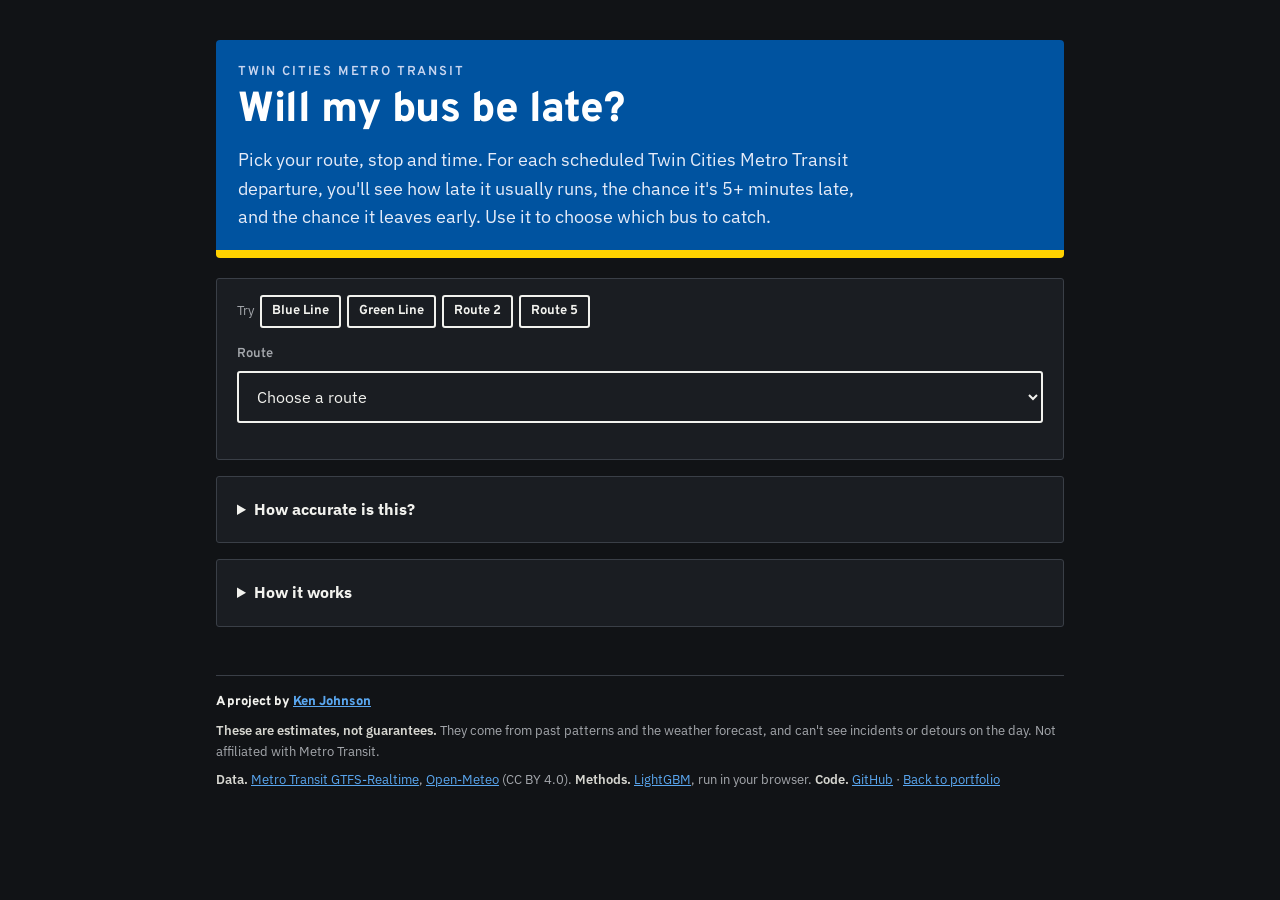
<file: docs/index.html>
<!doctype html>
<html lang="en">
<head>
  <meta charset="utf-8">
  <meta name="viewport" content="width=device-width, initial-scale=1">
  <title>Will My Bus Be Late?</title>
  <meta name="description" content="Pick your Metro Transit route, stop and time to see how likely each departure is to run late or leave early, from a model trained on Metro Transit's own live feed.">
  <link rel="icon" href="data:image/svg+xml,<svg xmlns=%22http://www.w3.org/2000/svg%22 viewBox=%220 0 100 100%22><text y=%22.9em%22 font-size=%2290%22>🚌</text></svg>">
  <link rel="preconnect" href="https://fonts.googleapis.com">
  <link href="https://fonts.googleapis.com/css2?family=IBM+Plex+Sans:wght@400;500;600;700&family=Overpass:wght@400;700;800&display=swap" rel="stylesheet">
  <link rel="stylesheet" href="style.css?v=6">
</head>
<body>
  <main>
    <header>
      <div class="eyebrow">Twin Cities Metro Transit</div>
      <h1>Will my bus be late?</h1>
      <p class="lede">Pick your route, stop and time. For each scheduled Twin Cities Metro Transit departure, you'll see how late it usually runs, the chance it's 5+ minutes late, and the chance it leaves early. Use it to choose which bus to catch.</p>
    </header>

    <div id="notice" class="notice" hidden></div>

    <section id="saved-wrap" hidden>
      <h2 class="label">My trips</h2>
      <div id="saved" class="chips"></div>
    </section>

    <section class="card" id="picker">
      <div class="quick" id="quick">Try
        <button type="button" data-route="901">Blue Line</button>
        <button type="button" data-route="902">Green Line</button>
        <button type="button" data-route="2">Route 2</button>
        <button type="button" data-route="5">Route 5</button>
      </div>
      <div class="field">
        <label for="route">Route</label>
        <select id="route"><option value="">Loading routes…</option></select>
      </div>
      <div class="field" id="dir-field" hidden>
        <span class="label" id="dir-label">Direction</span>
        <div id="dirs" class="seg" role="radiogroup" aria-labelledby="dir-label"></div>
      </div>
      <div class="field" id="stop-field" hidden>
        <label for="stop">Your stop</label>
        <select id="stop"></select>
      </div>
      <div class="row" id="when-field" hidden>
        <div class="field">
          <label for="day">Day</label>
          <select id="day"></select>
        </div>
        <div class="field">
          <label for="time">Around</label>
          <input type="time" id="time" step="300">
        </div>
      </div>
    </section>

    <section id="results" hidden>
      <div class="results-head">
        <h2 id="results-title"></h2>
        <button id="save" class="ghost" type="button">☆ Save trip</button>
      </div>
      <p id="tip" class="tip" hidden></p>
      <ol id="deps" class="deps"></ol>
      <button id="more" class="ghost" type="button">Show the whole day</button>
      <p class="small muted">These are planning estimates from past patterns and the weather forecast. For where your bus is right now, use <a href="https://gopher-x-metro.github.io/">Gopher X Metro</a> or <a href="https://www.metrotransit.org/nextrip">Metro Transit NexTrip</a>.</p>
    </section>

    <details class="card" id="accuracy" hidden>
      <summary><b>How accurate is this?</b></summary>
      <p id="bt-text"></p>
      <div class="tablewrap"><table id="bt"></table></div>
      <h3>Checked every day</h3>
      <p class="small muted">Each day, the model the site was serving is scored on the departures it predicted. It had never seen them.</p>
      <div class="tablewrap"><table id="live"></table></div>
    </details>

    <details class="card">
      <summary><b>How it works</b></summary>
      <ul>
        <li><b>Data.</b> Every 15 minutes, a GitHub Action reads Metro Transit's <a href="https://svc.metrotransit.org/">GTFS-Realtime trip updates</a>. It records how far ahead of or behind schedule every active bus and train is at its next stop, and matches each one to the published schedule.</li>
        <li><b>What it predicts.</b> For each scheduled departure at your stop, three things:
          <ul>
            <li>the typical (median) delay;</li>
            <li>the chance it's 5 or more minutes late;</li>
            <li>the chance it leaves 1 or more minutes early.</li>
          </ul>
        </li>
        <li><b>What it knows.</b>
          <ul>
            <li>How late that exact scheduled trip, your stop and the route have run before. A trip needs about 20 observations before its own history outweighs its route's.</li>
            <li>How far along the route your stop is.</li>
            <li>The time of day and day of week, and holidays.</li>
            <li>How the route has run this past week.</li>
            <li>The hourly <a href="https://open-meteo.com/">weather forecast</a> (temperature, rain, snow, wind).</li>
          </ul>
        </li>
        <li><b>Model.</b> Gradient-boosted trees (LightGBM), retrained every morning. The model runs in your browser.</li>
      </ul>
      <p class="muted small" id="updated"></p>
    </details>

    <footer>
      <p class="byline">A project by <a href="https://kennedyjohnson.github.io/">Ken Johnson</a></p>
      <p><b>These are estimates, not guarantees.</b> They come from past patterns and the weather forecast, and can't see incidents or detours on the day. Not affiliated with Metro Transit.</p>
      <p><b>Data.</b> <a href="https://svc.metrotransit.org/">Metro Transit GTFS-Realtime</a>, <a href="https://open-meteo.com/">Open-Meteo</a> (CC BY 4.0). <b>Methods.</b> <a href="https://lightgbm.readthedocs.io/">LightGBM</a>, run in your browser. <b>Code.</b> <a href="https://github.com/KennedyJohnson/metro-transit-delays">GitHub</a> · <a href="https://kennedyjohnson.github.io/">Back to portfolio</a></p>
    </footer>
  </main>
  <script>
    (function () {
      document.getElementById("quick").addEventListener("click", function (e) {
        var b = e.target.closest("button[data-route]"); if (!b) return;
        var sel = document.getElementById("route");
        if (!sel.querySelector('option[value="' + b.dataset.route + '"]')) return;
        sel.value = b.dataset.route; sel.dispatchEvent(new Event("change"));
      });
    })();
  </script>
  <script src="features.js"></script>
  <script src="model.js"></script>
  <script src="app.js"></script>
<!-- Cloudflare Web Analytics --><script type='module' src='https://static.cloudflareinsights.com/beacon.min.js' data-cf-beacon='{"token": "3d8de94c97044ab3a52df3918fc58f61"}'></script><!-- End Cloudflare Web Analytics -->
</body>
</html>
</file>
<file: docs/style.css>
:root {
  color-scheme: dark;
  --bg: #121211; --surface: #1a1a19; --text: #fff; --ink2: #c3c2b7; --muted: #8f8e86; --border: #2e2e2b;
  --accent: #8ab4f8; --accent-soft: #1c2a3d; --on-accent: #0b1020;
  --good: #7fd49a; --good-bg: #173222; --warn: #f0c46a; --warn-bg: #3a2e12; --bad: #ff9c94; --bad-bg: #3d1d1a;
  --font-title: Fraunces, Georgia, serif;
}
* { box-sizing: border-box; }
[hidden] { display: none !important; }
body { margin: 0; background: var(--bg); color: var(--text); font: 16px/1.6 Inter, system-ui, -apple-system, "Segoe UI", sans-serif; }
main { max-width: 880px; margin: 0 auto; padding: 40px 16px 80px; }
h1 { font-family: var(--font-title); font-weight: 600; font-size: clamp(30px, 5vw, 42px); line-height: 1.12; margin: 4px 0 12px; letter-spacing: -0.02em; }
h2 { font-size: 20px; margin: 0; }
h3 { font-size: 15px; margin: 18px 0 4px; }
a { color: var(--accent); }
.eyebrow { color: var(--muted); font-size: 13px; text-transform: uppercase; letter-spacing: .08em; font-weight: 600; }
.eyebrow a { color: inherit; text-decoration: none; }
.eyebrow a:hover { color: var(--text); }
.lede { color: var(--ink2); font-size: 18px; max-width: 640px; margin: 0 0 24px; }
.card { background: var(--surface); border: 1px solid var(--border); border-radius: 14px; padding: 20px; margin-bottom: 16px; }
details.card > summary { cursor: pointer; }
.muted { color: var(--muted); }
.small { font-size: 13px; }
.label, label { display: block; font-size: 13px; font-weight: 600; color: var(--muted); margin-bottom: 6px; }
.field { margin-bottom: 16px; flex: 1; min-width: 0; }
.field:last-child { margin-bottom: 0; }
.row { display: flex; gap: 12px; }
select, input[type=time] { width: 100%; font: inherit; font-size: 16px; padding: 13px 14px; border-radius: 12px; border: 1px solid var(--border); background: var(--bg); color: var(--text); }
select:focus, input[type=time]:focus { outline: 2px solid var(--accent); outline-offset: 1px; }
.seg { display: flex; gap: 8px; flex-wrap: wrap; }
.seg button, .chips button, .quick button, .ghost, .btn { white-space: nowrap; font: inherit; font-size: 14px; border: 1px solid var(--border); background: var(--surface); color: var(--text); border-radius: 999px; padding: 7px 14px; cursor: pointer; }
.seg button:hover, .chips button:hover, .quick button:hover, .ghost:hover, .btn:hover { border-color: var(--muted); }
.seg button[aria-checked=true] { background: var(--accent); border-color: var(--accent); color: var(--on-accent); font-weight: 600; }
.chips { display: flex; gap: 8px; flex-wrap: wrap; margin-bottom: 16px; }
.chips button { background: var(--accent-soft); border-color: transparent; }
.chips .x { margin-left: 6px; color: var(--muted); }
.quick { display: flex; gap: 6px; flex-wrap: wrap; align-items: center; margin: -4px 0 16px; font-size: 13px; color: var(--muted); }
.quick button { font-size: 13px; padding: 4px 10px; }
.notice { border: 1px solid var(--warn); background: var(--warn-bg); color: var(--text); border-radius: 12px; padding: 12px 16px; margin-bottom: 16px; font-size: 14px; }
.results-head { display: flex; justify-content: space-between; align-items: center; gap: 8px; margin-bottom: 8px; }
.tip { background: var(--accent-soft); border-radius: 10px; padding: 10px 12px; font-size: 14px; margin: 0 0 10px; }
.deps { list-style: none; padding: 0; margin: 0 0 12px; }
.dep { display: grid; grid-template-columns: 96px 1fr; gap: 4px 12px; align-items: center; background: var(--surface); border: 1px solid var(--border); border-radius: 12px; padding: 12px 14px; margin-bottom: 8px; }
.dep.past { opacity: 0.55; }
.dep .time { white-space: nowrap; font-size: 19px; font-weight: 700; font-variant-numeric: tabular-nums; grid-row: span 2; }
.dep .time small { display: block; font-size: 12px; font-weight: 500; color: var(--muted); }
.pill { display: inline-block; font-size: 13px; font-weight: 600; border-radius: 999px; padding: 2px 10px; }
.pill.good { background: var(--good-bg); color: var(--good); }
.pill.warn { background: var(--warn-bg); color: var(--warn); }
.pill.bad { background: var(--bad-bg); color: var(--bad); }
.pill.none { background: var(--accent-soft); color: var(--muted); }
.dep .detail { font-size: 13px; color: var(--muted); }
.dep .early { color: var(--bad); font-weight: 600; }
.tablewrap { overflow-x: auto; }
table { width: 100%; border-collapse: collapse; font-size: 14px; font-variant-numeric: tabular-nums; }
th, td { text-align: left; padding: 6px 8px; border-bottom: 1px solid var(--border); }
th { color: var(--muted); font-weight: 600; }
tr.hl td { font-weight: 600; }
ul { padding-left: 20px; color: var(--ink2); }
ul b { color: var(--text); }
footer { margin-top: 48px; border-top: 1px solid var(--border); padding-top: 16px; color: var(--muted); font-size: 13px; }
footer p { margin: 0 0 8px; }
footer b { color: var(--ink2); font-weight: 600; }
@media (max-width: 420px) { .row { flex-direction: column; gap: 0; } .row .field { margin-bottom: 16px; } }

/* Field Documents theme: bus stop signage. Dark page, Metro Transit blue sign blade header, square pills. */
:root {
  color-scheme: dark;
  --bg: #111316; --surface: #1a1d22; --text: #f2f2ee; --ink2: #d6d6d0; --muted: #a5a8ad; --border: #3a3f47;
  --accent: #5aa7f0; --accent-soft: #142538; --on-accent: #fff; --sign: #0053a0; --route: #ffd200;
  --good: #7fd49a; --good-bg: #173222; --warn: #f0c46a; --warn-bg: #3a2e12; --bad: #ff9c94; --bad-bg: #3d1d1a;
  --sign-font: "Overpass", "Highway Gothic", system-ui, sans-serif;
}
body { font-family: "IBM Plex Sans", system-ui, sans-serif; }
header { background: var(--sign); color: #fff; padding: 22px 22px 18px; margin: 0 0 20px; border-radius: 4px; border-bottom: 8px solid var(--route); }
header .eyebrow { color: #c9d6f0; font-family: var(--sign-font); letter-spacing: .14em; }
header .lede { color: #e6ecf8; margin: 0; }
h1 { font-family: var(--sign-font); font-weight: 800; letter-spacing: -0.01em; color: #fff; }
h2, h3, .label, label { font-family: var(--sign-font); }
.card, .dep, .notice, select, input[type=time], .tip { border-radius: 3px; }
.card { border-width: 1px; }
select, input[type=time] { background: var(--surface); border: 2px solid var(--text); }
.seg button, .chips button, .quick button, .ghost, .btn { border-radius: 3px; border: 2px solid var(--text); background: var(--surface); font-family: var(--sign-font); font-weight: 700; }
.seg button[aria-checked=true] { background: var(--route); border-color: var(--route); color: #111; }
.chips button { background: var(--accent-soft); border-color: var(--accent); }
.dep { border: 0; border-top: 3px solid var(--text); border-radius: 0; background: var(--surface); }
.dep .time { font-family: var(--sign-font); font-weight: 800; font-size: 22px; }
.pill { border-radius: 2px; font-family: var(--sign-font); text-transform: uppercase; letter-spacing: .04em; font-size: 12px; }
.pill.bad { background: #c8102e; color: #fff; }
footer .byline { font-family: var(--sign-font); font-weight: 800; color: var(--text); }

/* UI baseline: keyboard focus, reduced motion, text wrapping */
:where(a, button, input, select, textarea, summary, [tabindex]):focus-visible { outline: 2px solid var(--accent); outline-offset: 2px; }
:where(h1, h2, h3) { text-wrap: balance; }
:where(p, li, figcaption) { text-wrap: pretty; }
@media (prefers-reduced-motion: reduce) {
  *, *::before, *::after { animation-duration: .01ms !important; animation-iteration-count: 1 !important; transition-duration: .01ms !important; scroll-behavior: auto !important; }
}
</file>
